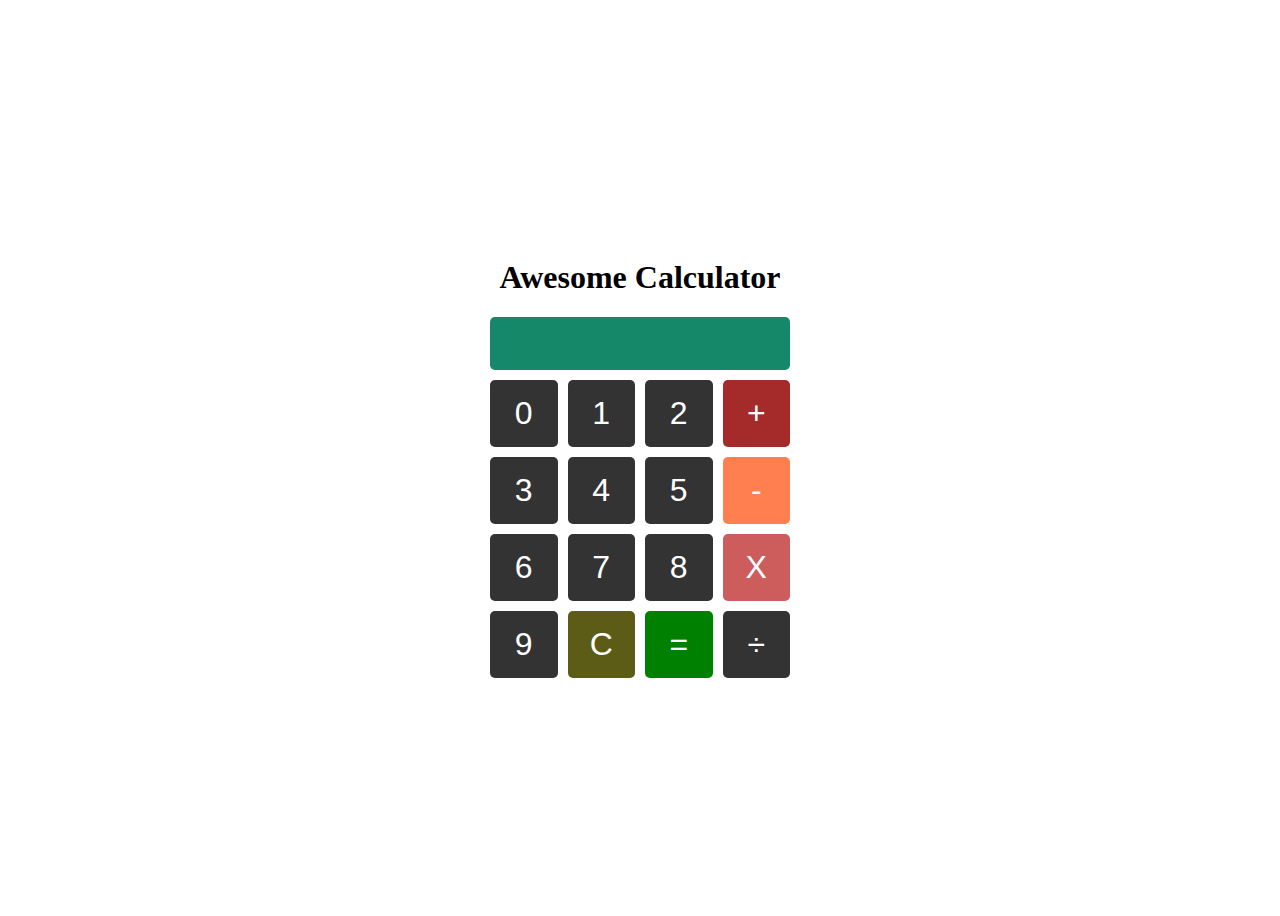
<file: Calculator/index.html>
<!DOCTYPE html>
<html lang="en">
  <head>
    <meta charset="UTF-8" />
    <meta name="viewport" content="width=device-width, initial-scale=1.0" />
    <link rel="stylesheet" href="style.css" />
    <title>Calculator</title>
  </head>
  <body>
    <h1>Awesome Calculator</h1>
    <div class="container">
      <input type="number" class="input" id="input" />
      <div class="calc-container">
        <button class="number">0</button>
        <button class="number">1</button>
        <button class="number">2</button>
        <button class="operator add">+</button>
        <button class="number">3</button>
        <button class="number">4</button>
        <button class="number">5</button>
        <button class="operator sub">-</button>
        <button class="number">6</button>
        <button class="number">7</button>
        <button class="number">8</button>
        <button class="operator mult">X</button>
        <button class="number">9</button>
        <button class="operator cancel">C</button>
        <button class="operator equal">=</button>
        <button class="operator divide">÷</button>
      </div>
    </div>

    <script src="script.js"></script>
  </body>
</html>
</file>
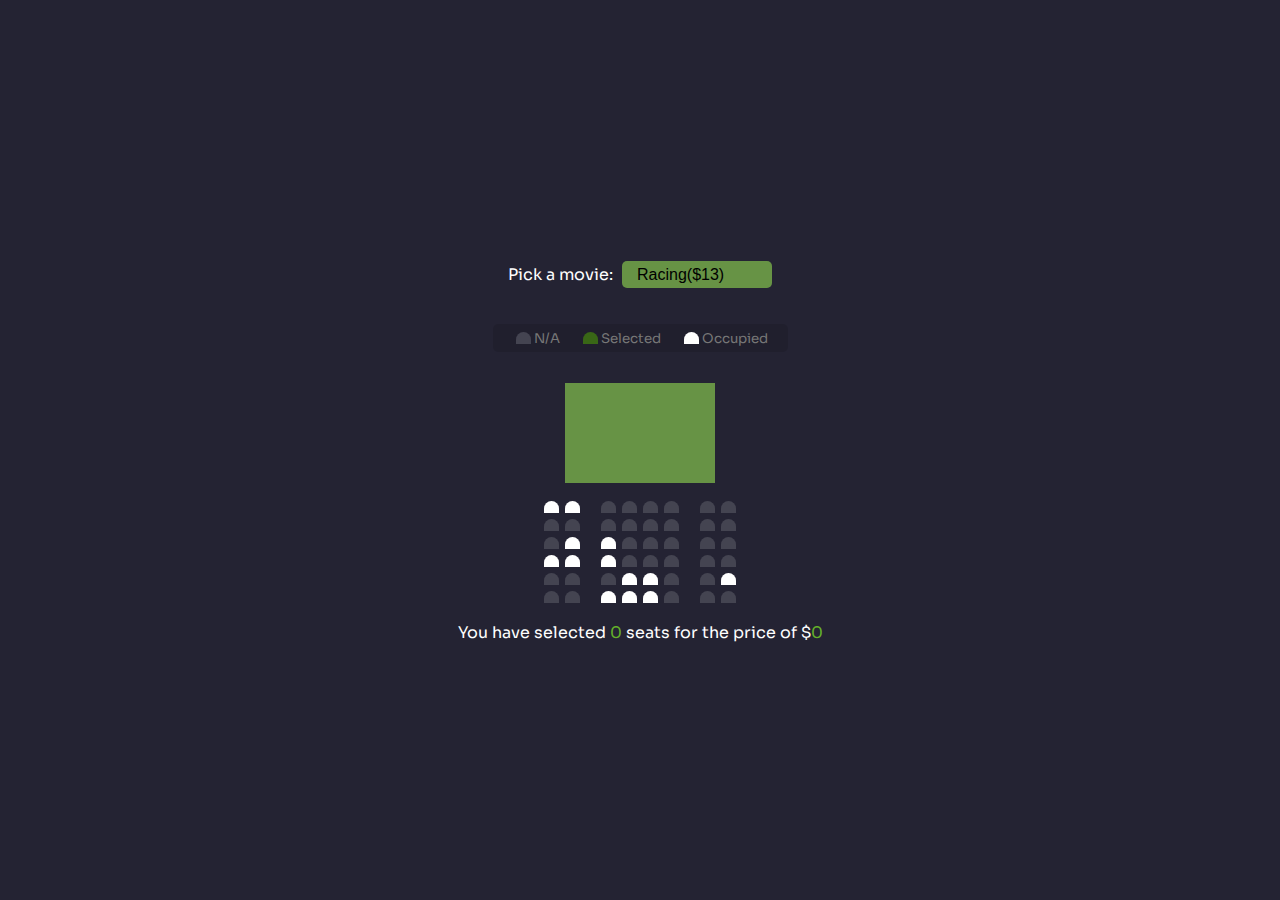
<file: Cinema Seats/index.html>
<!DOCTYPE html>
<html lang="en">
  <head>
    <meta charset="UTF-8" />
    <meta name="viewport" content="width=device-width, initial-scale=1.0" />
    <link rel="stylesheet" href="style.css" />
    <title>Cinema Seats</title>
  </head>
  <body>
    <div class="movie-container">
      <label for="Movies">Pick a movie:</label>
      <select id="movie">
        <option value="13">Racing($13)</option>
        <option value="15">Sugar Rush($15)</option>
        <option value="30">Rush Hour($30)</option>
        <option value="20">Avengers($20)</option>
      </select>
    </div>

    <ul class="showcase">
      <li>
        <div class="seat"></div>
        <small>N/A</small>
      </li>
      <li>
        <div class="seat selected"></div>
        <small>Selected</small>
      </li>
      <li>
        <div class="seat occupied"></div>
        <small>Occupied</small>
      </li>
    </ul>

    <div class="container">
      <div class="screen"></div>

      <div class="row">
        <div class="seat occupied"></div>
        <div class="seat occupied"></div>
        <div class="seat"></div>
        <div class="seat"></div>
        <div class="seat"></div>
        <div class="seat"></div>
        <div class="seat"></div>
        <div class="seat"></div>
      </div>
      <div class="row">
        <div class="seat"></div>
        <div class="seat"></div>
        <div class="seat"></div>
        <div class="seat"></div>
        <div class="seat"></div>
        <div class="seat"></div>
        <div class="seat"></div>
        <div class="seat"></div>
      </div>
      <div class="row">
        <div class="seat"></div>
        <div class="seat occupied"></div>
        <div class="seat occupied"></div>
        <div class="seat"></div>
        <div class="seat"></div>
        <div class="seat"></div>
        <div class="seat"></div>
        <div class="seat"></div>
      </div>
      <div class="row">
        <div class="seat occupied"></div>
        <div class="seat occupied"></div>
        <div class="seat occupied"></div>
        <div class="seat"></div>
        <div class="seat"></div>
        <div class="seat"></div>
        <div class="seat"></div>
        <div class="seat"></div>
      </div>
      <div class="row">
        <div class="seat"></div>
        <div class="seat"></div>
        <div class="seat"></div>
        <div class="seat occupied"></div>
        <div class="seat occupied"></div>
        <div class="seat"></div>
        <div class="seat"></div>
        <div class="seat occupied"></div>
      </div>
      <div class="row">
        <div class="seat"></div>
        <div class="seat"></div>
        <div class="seat occupied"></div>
        <div class="seat occupied"></div>
        <div class="seat occupied"></div>
        <div class="seat"></div>
        <div class="seat"></div>
        <div class="seat"></div>
      </div>

      <p class="text">
        You have selected <span class="count">0</span> seats for the price of
        $<span class="total">0</span>
      </p>
    </div>

    <script src="script.js"></script>
  </body>
</html>
</file>
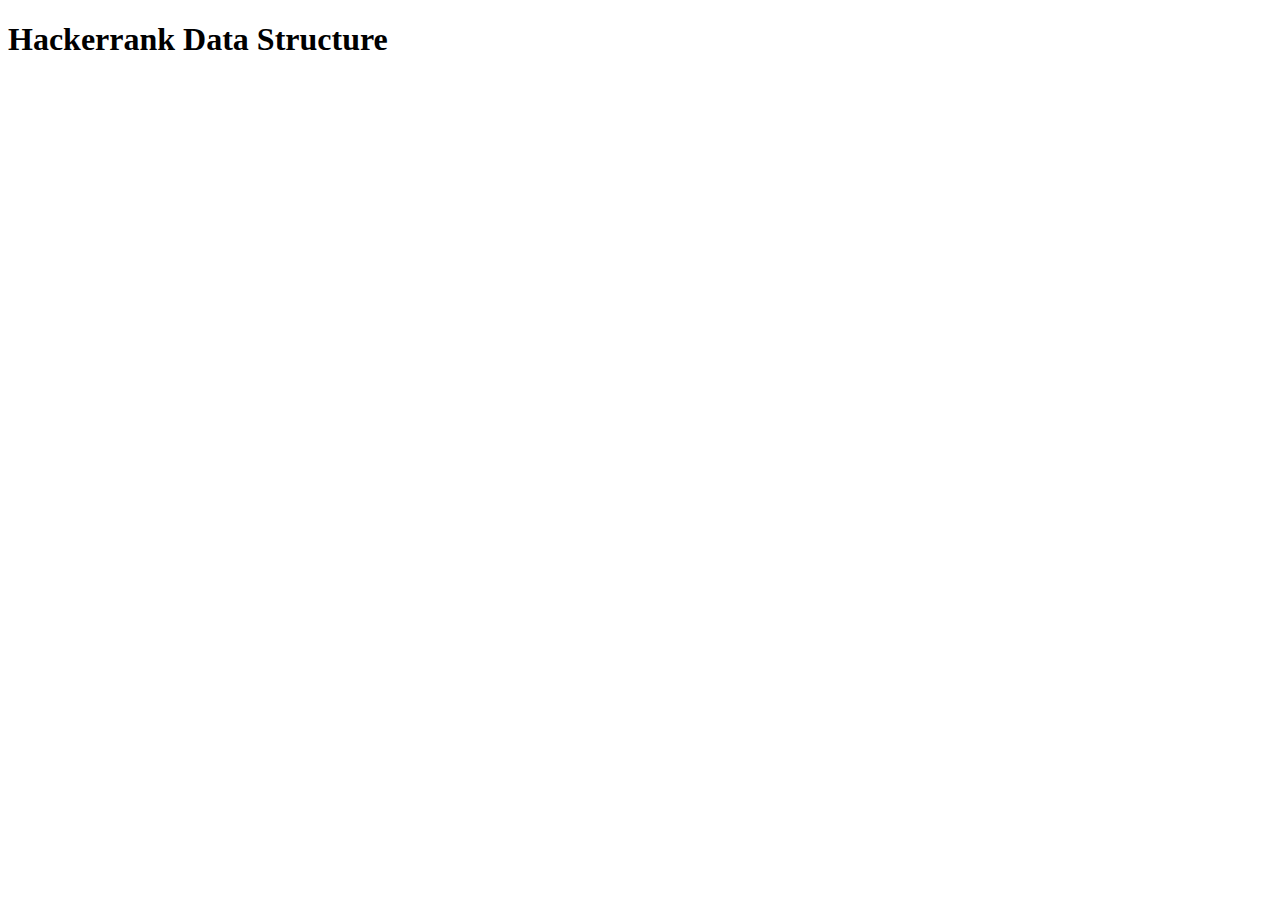
<file: Differrence/index.html>
<!DOCTYPE html>
<html lang="en">
  <head>
    <meta charset="UTF-8" />
    <meta name="viewport" content="width=device-width, initial-scale=1.0" />
    <title>Document</title>
  </head>
  <body>
    <h1>Hackerrank Data Structure</h1>
    <script src="script.js"></script>
  </body>
</html>
</file>
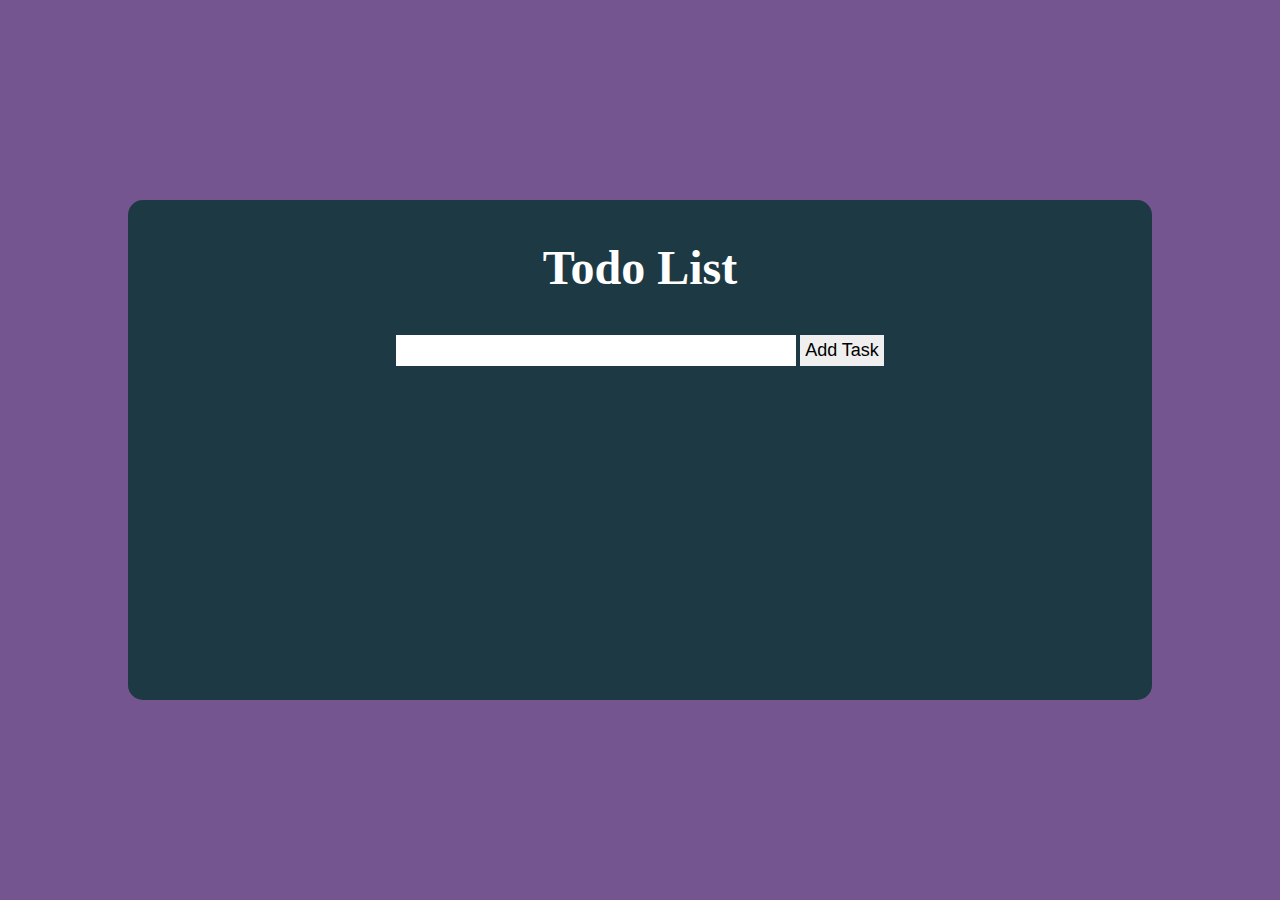
<file: Task List/index.html>
<!DOCTYPE html>
<html lang="en">
  <head>
    <meta charset="UTF-8" />
    <meta name="viewport" content="width=device-width, initial-scale=1.0" />
    <link rel="stylesheet" href="style.css" />
    <title>Task List</title>
  </head>
  <body>
    <div class="container">
      <h1>Todo List</h1>

      <div class="form">
        <div class="inputBack">
          <input type="text" id="task" class="search" />
          <button id="add-task" class="add-task">Add Task</button>
        </div>
        <div class="output-container"></div>
      </div>
    </div>

    <script src="script.js"></script>
  </body>
</html>
</file>
<file: Calculator/style.css>
* {
  box-sizing: border-box;
}

body {
  height: 100vh;
  width: 500px auto;
  display: flex;
  flex-direction: column;
  justify-content: center;
  align-items: center;
}

input {
  padding: 15px;
  width: 100%;
  margin-bottom: 10px;
  border-radius: 5px;
  outline: none;
  font-size: 20px;
  background-color: rgb(21, 136, 105);
  color: #fff;
  border: none;
}

.calc-container {
  width: 300px;
  display: grid;
  grid-template-columns: repeat(4, 1fr);
  grid-gap: 10px;
}

.number {
  background: #333;
  color: #fff;
  outline: none;
  border: none;
  border-radius: 5px;
  padding: 15px;
  font-size: 2rem;
  cursor: pointer;
}

.operator {
  background: #333;
  color: #fff;
  outline: none;
  border: none;
  border-radius: 5px;
  padding: 15px;
  font-size: 2rem;
  cursor: pointer;
}

.add {
  background-color: brown;
}

.sub {
  background-color: coral;
}

.cancel {
  background-color: rgb(92, 92, 22);
}

.mult {
  background-color: indianred;
}

.div {
  background-color: darkgreen;
}

.equal {
  background-color: green;
}
</file>
<file: Cinema Seats/style.css>
@import url('https://fonts.googleapis.com/css2?family=Sora:wght@600&display=swap" rel="stylesheet');

* {
  box-sizing: border-box;
}

body {
  background-color: #242333;
  color: #fff;
  display: flex;
  flex-direction: column;
  align-items: center;
  justify-content: center;
  height: 100vh;
  font-family: "Sora", sans-serif;
  margin: 0;
}

.movie-container {
  margin: 20px 0;
}

.movie-container select {
  background: #679345;
  border: 0;
  border-radius: 5px;
  font-size: 1rem;
  margin-left: 5px;
  padding: 5px 15px;
  outline: none;
  width: 150px;
  -webkit-appearance: none;
}

.container .screen {
  display: flex;
  margin: 15px auto;
  align-self: center;
  width: 150px;
  height: 100px;
  background: #679345;
}

.seat {
  background: #444451;
  height: 12px;
  width: 15px;
  margin: 3px;
  border-top-right-radius: 10px;
  border-top-left-radius: 10px;
}

.total,
.count {
  color: #64b12a;
}

.seat.selected {
  background-color: #396716;
}

.seat.preffered {
  background-color: #396716;
}

.seat.occupied {
  background-color: #fff;
}

.seat:nth-of-type(2) {
  margin-right: 18px;
}

.seat:nth-last-of-type(2) {
  margin-left: 18px;
}

.seat:not(.occupied):hover {
  cursor: pointer;
  transform: scale(1.2);
}

.showcase .seat:not(.occupied):hover {
  cursor: default;
  transform: none;
}

.showcase {
  background: rgba(3, 2, 2, 0.1);
  padding: 5px 10px;
  list-style-type: none;
  color: #777;
  display: flex;
  border-radius: 5px;
  justify-content: space-between;
}

.showcase li {
  display: flex;
  align-items: center;
  justify-content: center;
  margin: 0 10px;
}

.row {
  display: flex;
  align-items: flex;
  justify-content: center;
}
</file>
<file: Task List/style.css>
* {
  margin: 0;
  padding: 0;
  box-sizing: border-box;
}

body {
  background-color: rgb(117, 85, 143);
  color: #fff;
  display: flex;
  flex-direction: column;
  align-items: center;
  justify-content: center;
  height: 100vh;
}

.container {
  background-color: rgb(29, 57, 68);
  width: 80%;
  height: 500px;
  display: flex;
  flex-direction: column;
  align-items: center;
  border-radius: 15px;
}

h1 {
  margin: 40px 0;
  font-size: 3rem;
}

.container .search {
  width: 400px;
  padding: 5px;
  font-size: 18px;
  border: 0;
  margin-right: 0;
}

.add-task {
  cursor: pointer;
  padding: 5px;
  margin-bottom: 20px;
  border: 0;
  font-size: 18px;
}

.container .output {
  display: flex;
  justify-content: space-between;
  margin-top: 10px;
}

.output button {
  cursor: pointer;
  border-radius: 10px;
  padding: 3px 10px;
  font-size: 16px;
}

.output p {
  font-size: 20px;
}

.search:focus {
  outline: none;
}

.add-task:focus {
  outline: none;
}

.output .button:focus {
  outline: none;
}
</file>
